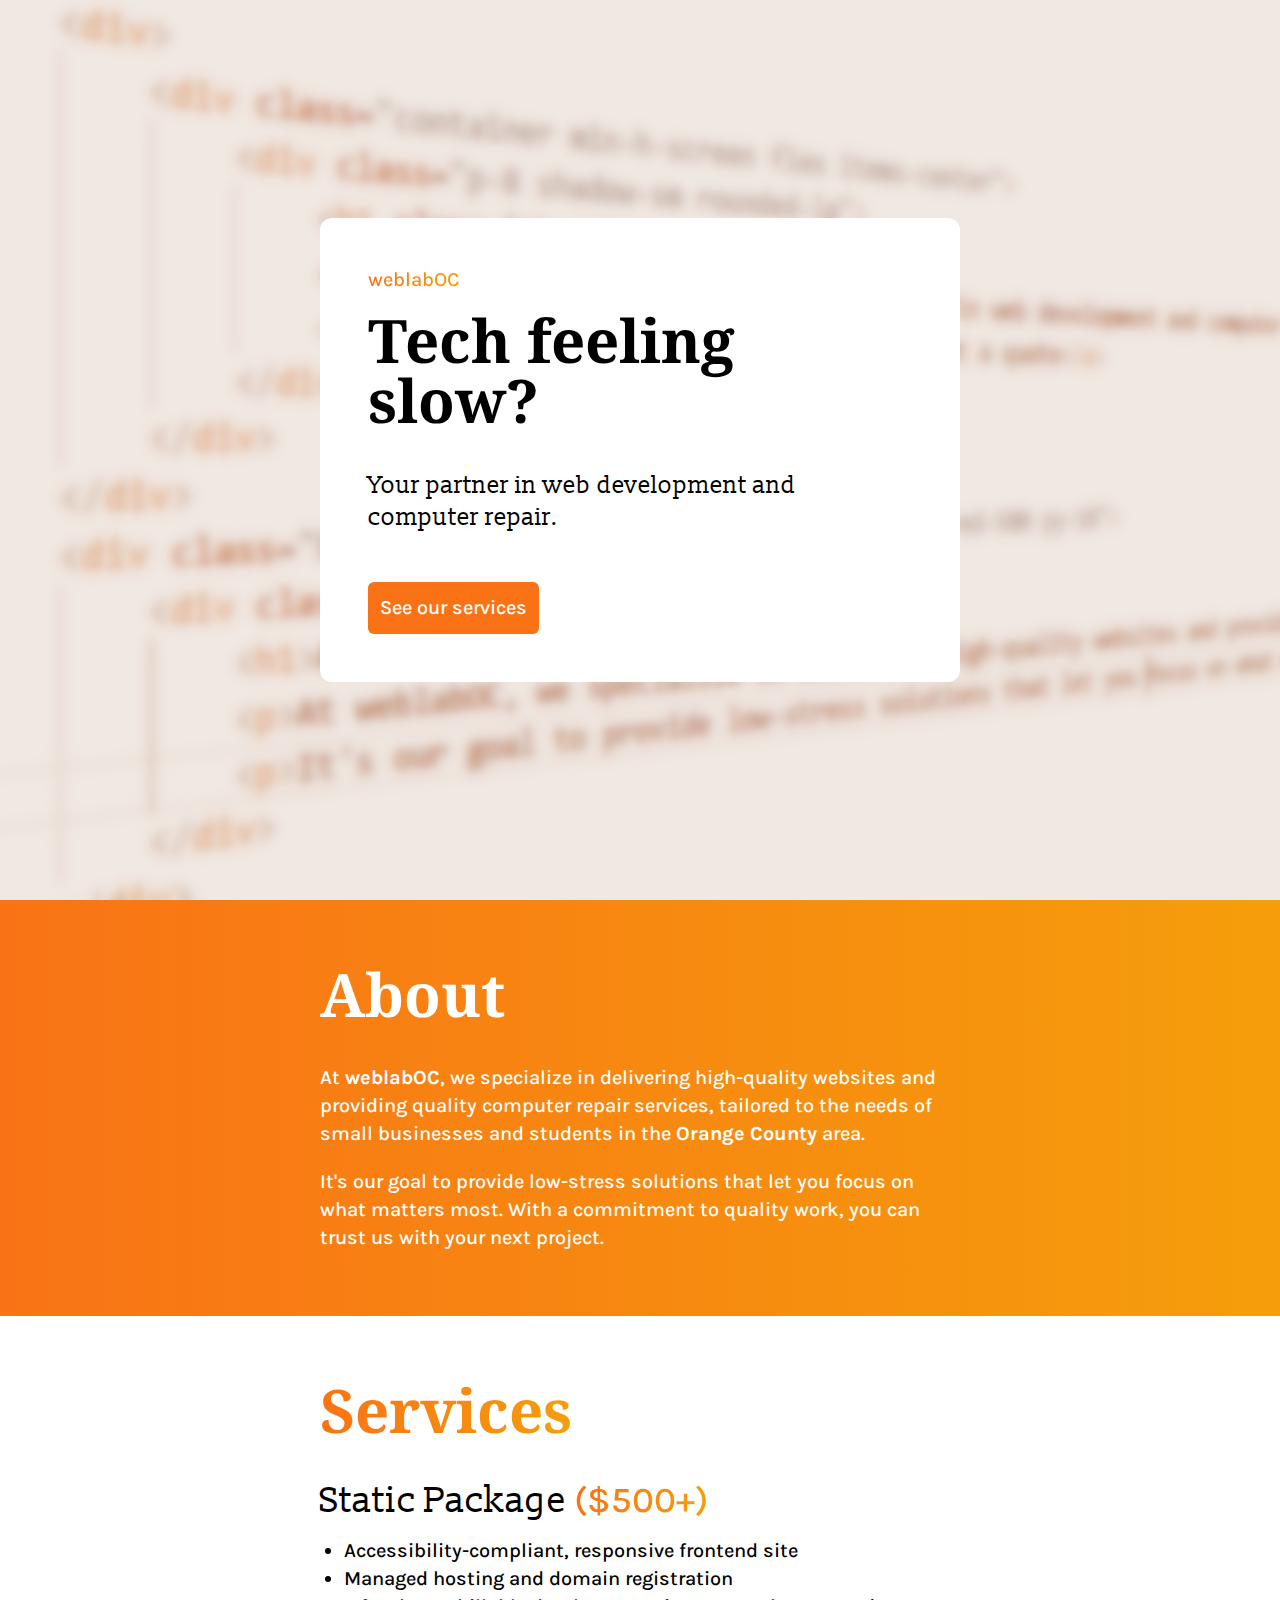
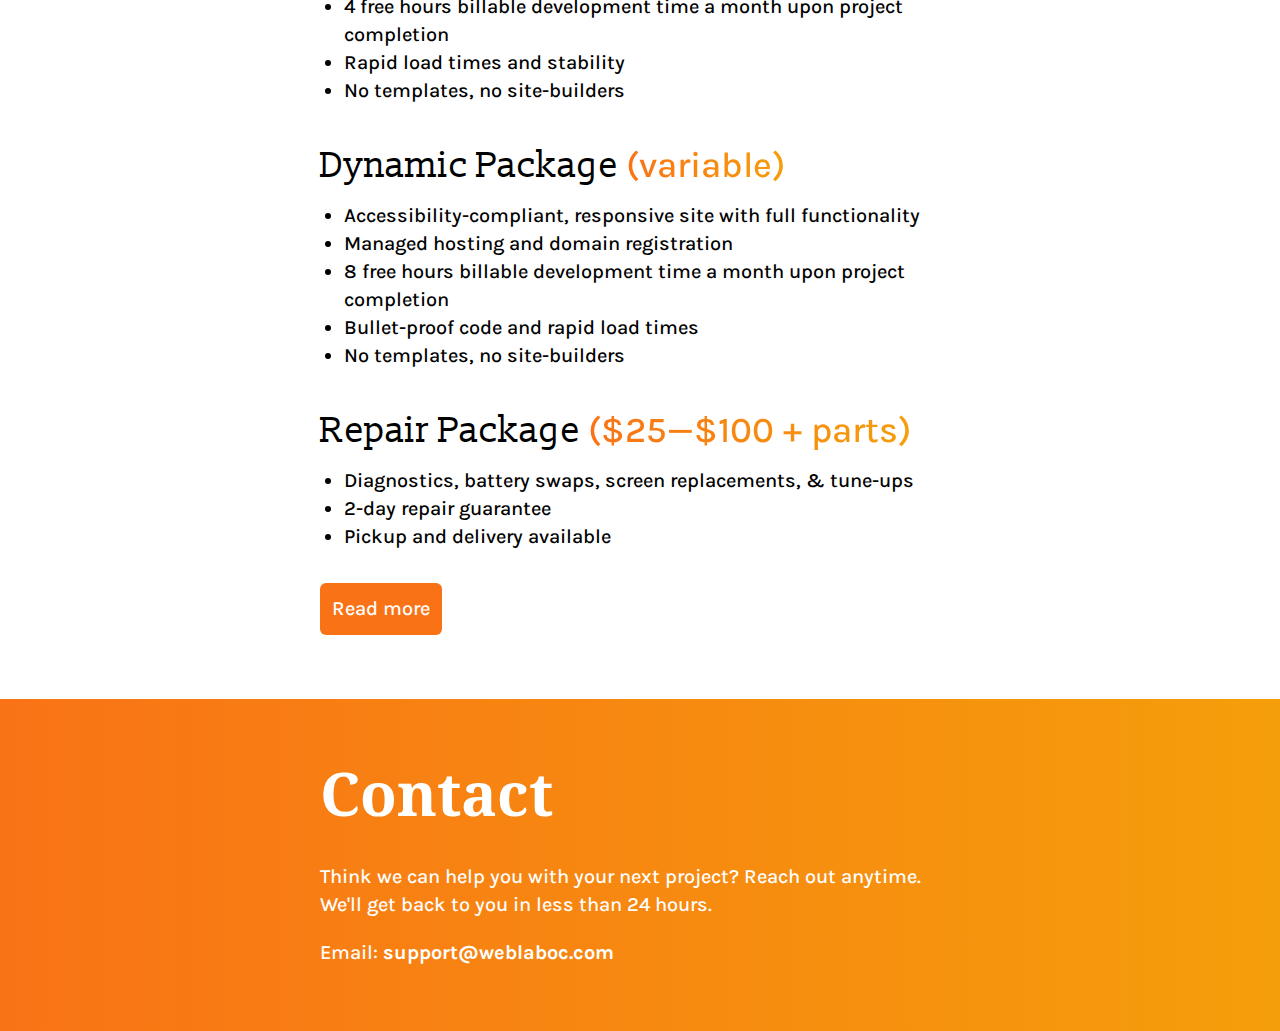
<file: html/index.html>
<!DOCTYPE html>
<html lang="en">
<head>
    <meta charset="UTF-8">
    <meta http-equiv="X-UA-Compatible" content="IE=edge">
    <meta name="viewport" content="width=device-width, initial-scale=1.0">
    
    <link rel="preconnect" href="https://fonts.googleapis.com">
    <link rel="preconnect" href="https://fonts.gstatic.com" crossorigin>
    <link href="https://fonts.googleapis.com/css2?family=Karla:ital,wght@0,200..800;1,200..800&family=PT+Sans+Caption:wght@400;700&family=Slabo+13px&display=swap" rel="stylesheet">
    <link href="https://fonts.googleapis.com/css2?family=Noto+Serif:ital,wght@0,100..900;1,100..900&display=swap" rel="stylesheet">


    <link href="../css/output.css" rel="stylesheet">
    <title>weblabOC</title>
</head>
<body>
    <div class="bg-cover bg-center bg-hero-pattern">
        <div class="container min-h-screen flex items-center">
            <div class="p-12 bg-white rounded-xl">
                <p class="logotext mb-4">weblabOC</p>
                <h1 class="mb-10">Tech feeling slow?</h1>
                <h2 class="hero-quote mb-8">Your partner in web development and computer repair.</h2>
                <a href="#services" class="button mt-4">See our services</a>
            </div>
        </div>
    </div>
    <div class="bg-gradient-to-r from-orange-500 to-amber-500 py-16">
        <div class="container text-white">
            <h1 class="mb-10">About</h1>
            <p class="mb-5">At <span class="font-bold">weblabOC</span>, we specialize in delivering high-quality websites and providing quality computer repair services, tailored to the needs of small businesses and students in the <span class="font-bold">Orange County</span> area.</p>
            <p>It's our goal to provide low-stress solutions that let you focus on what matters most. With a commitment to quality work, you can trust us with your next project.</p>
        </div>
    </div>
    <div class="py-16">
        <div class="container">
            <h1 id="services" class="logotext mb-10">Services</h1>
            <h2>Static Package <span class="logotext">($500+)</span></h2>
            <ul class="ml-6 list-disc my-4">
                <li>Accessibility-compliant, responsive frontend site</li>
                <li>Managed hosting and domain registration</li>
                <li>4 free hours billable development time a month upon project completion</li>
                <li>Rapid load times and stability</li>
                <li>No templates, no site-builders</li>
            </ul>
            <h2 class="mt-10">Dynamic Package <span class="logotext">(variable)</span></h2>
            <ul class="ml-6 list-disc my-4">
                <li>Accessibility-compliant, responsive site with full functionality</li>
                <li>Managed hosting and domain registration</li>
                <li>8 free hours billable development time a month upon project completion</li>
                <li>Bullet-proof code and rapid load times</li>
                <li>No templates, no site-builders</li>
            </ul>
            <h2 class="mt-10">Repair Package <span class="logotext">($25—$100 + parts)</span></h2>
            <ul class="ml-6 list-disc my-4">
                <li>Diagnostics, battery swaps, screen replacements, & tune-ups</li>
                <li>2-day repair guarantee</li>
                <li>Pickup and delivery available</li>
            </ul>
            
            <a href="/services" class="button mt-4">Read more</a>
        </div>
    </div>
    <div class="bg-gradient-to-r from-orange-500 to-amber-500 py-16">
        <div class="container text-white">
            <h1 class="mb-10" id="contact">Contact</h1>
            <p class="mb-5">Think we can help you with your next project? Reach out anytime. We'll get back to you in less than 24 hours.</p>
            <p>Email: <span class="font-bold">support@weblaboc.com</span></p>
        </div>
    </div>
    
</body>
</html>
</file>
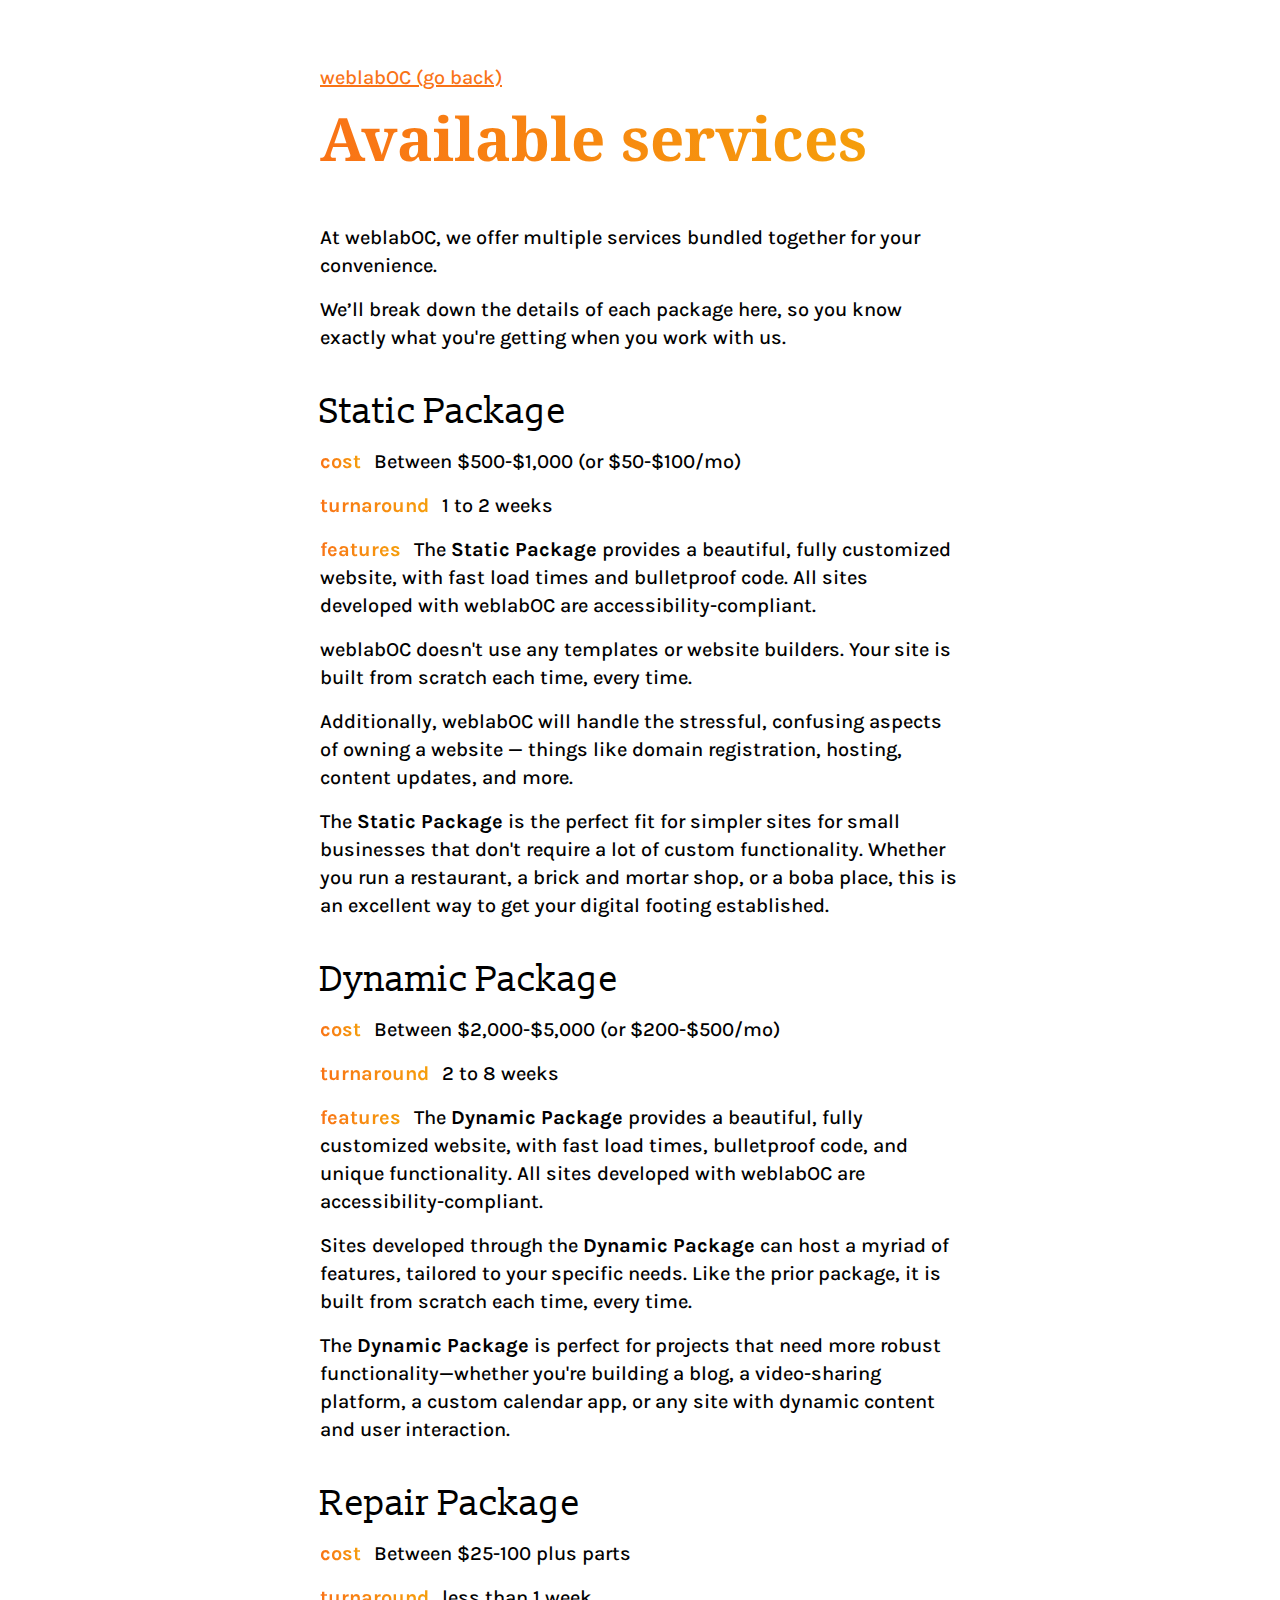
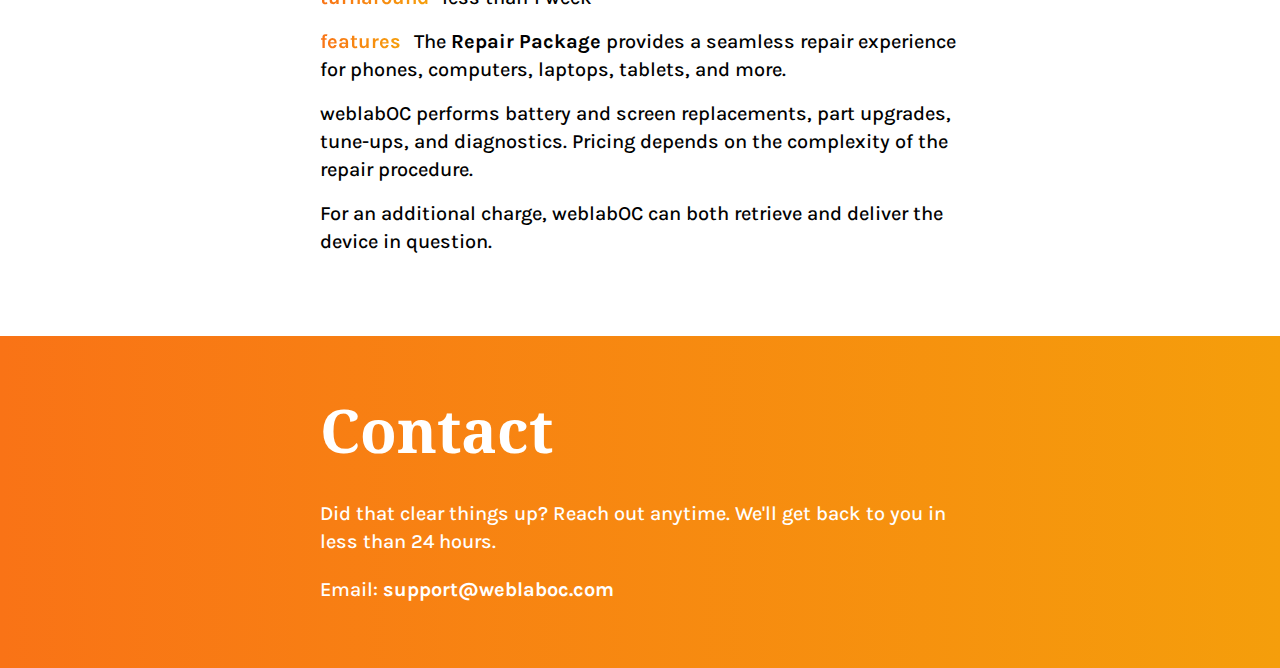
<file: html/services.html>
<!DOCTYPE html>
<html lang="en">
<head>
    <meta charset="UTF-8">
    <meta http-equiv="X-UA-Compatible" content="IE=edge">
    <meta name="viewport" content="width=device-width, initial-scale=1.0">
    
    <link rel="preconnect" href="https://fonts.googleapis.com">
    <link rel="preconnect" href="https://fonts.gstatic.com" crossorigin>
    <link href="https://fonts.googleapis.com/css2?family=Karla:ital,wght@0,200..800;1,200..800&family=PT+Sans+Caption:wght@400;700&family=Slabo+13px&display=swap" rel="stylesheet">
    <link href="https://fonts.googleapis.com/css2?family=Noto+Serif:ital,wght@0,100..900;1,100..900&display=swap" rel="stylesheet">


    <link href="../css/output.css" rel="stylesheet">
    <title>Services — weblabOC</title>
</head>
<body>
    <div class="py-16">
        <div class="container">
            <a href="/" class="underline text-orange-500 block mb-4 text-xl">weblabOC (go back)</a>
            <h1 id="services" class="logotext mb-10">Available services</h1>
            <p class="my-4">At weblabOC, we offer multiple services bundled together for your convenience.</p>
            <p class="my-4">We’ll break down the details of each package here, so you know exactly what you're getting when you work with us.</p>
            <h2 class="mt-10">Static Package</h2>
            <p class="my-4"><span class="font-bold logotext mr-2">cost</span> Between $500-$1,000 (or $50-$100/mo)</p>
            <p class="my-4"><span class="font-bold logotext mr-2">turnaround</span> 1 to 2 weeks</p>
            <p class="my-4"><span class="font-bold logotext mr-2">features</span> The <span class="font-bold">Static Package</span> provides a beautiful, fully customized website, with fast load times and bulletproof code. All sites developed with weblabOC are accessibility-compliant.</p>
            <p class="my-4">weblabOC doesn't use any templates or website builders. Your site is built from scratch each time, every time.</p>
            <p class="my-4">Additionally, weblabOC will handle the stressful, confusing aspects of owning a website — things like domain registration, hosting, content updates, and more.</p>
            <p class="my-4">The <span class="font-bold">Static Package</span> is the perfect fit for simpler sites for small businesses that don't require a lot of custom functionality. Whether you run a restaurant, a brick and mortar shop, or a boba place, this is an excellent way to get your digital footing established.</p>
            
            <h2 class="mt-10">Dynamic Package</h2>
            <p class="my-4"><span class="font-bold logotext mr-2">cost</span> Between $2,000-$5,000 (or $200-$500/mo)</p>
            <p class="my-4"><span class="font-bold logotext mr-2">turnaround</span> 2 to 8 weeks</p>
            <p class="my-4"><span class="font-bold logotext mr-2">features</span> The <span class="font-bold">Dynamic Package</span> provides a beautiful, fully customized website, with fast load times, bulletproof code, and unique functionality. All sites developed with weblabOC are accessibility-compliant.</p>
            <p class="my-4">Sites developed through the <span class="font-bold">Dynamic Package</span> can host a myriad of features, tailored to your specific needs. Like the prior package, it is built from scratch each time, every time.</p>
            <p class="my-4">The <span class="font-bold">Dynamic Package</span> is perfect for projects that need more robust functionality—whether you're building a blog, a video-sharing platform, a custom calendar app, or any site with dynamic content and user interaction.</p>



            <h2 class="mt-10">Repair Package</h2>
            <p class="my-4"><span class="font-bold logotext mr-2">cost</span> Between $25-100 plus parts</p>
            <p class="my-4"><span class="font-bold logotext mr-2">turnaround</span> less than 1 week</p>
            <p class="my-4"><span class="font-bold logotext mr-2">features</span> The <span class="font-bold">Repair Package</span> provides a seamless repair experience for phones, computers, laptops, tablets, and more.</p>
            <p class="my-4">weblabOC performs battery and screen replacements, part upgrades, tune-ups, and diagnostics. Pricing depends on the complexity of the repair procedure.</p>
            <p class="my-4">For an additional charge, weblabOC can both retrieve and deliver the device in question.</p>
            
            
            
        </div>
    </div>
    <div class="bg-gradient-to-r from-orange-500 to-amber-500 py-16">
        <div class="container text-white">
            <h1 class="mb-10" id="contact">Contact</h1>
            <p class="mb-5">Did that clear things up? Reach out anytime. We'll get back to you in less than 24 hours.</p>
            <p>Email: <span class="font-bold">support@weblaboc.com</span></p>
        </div>
    </div>
</body>
</html>
</file>
<file: css/output.css>
*, ::before, ::after {
  --tw-border-spacing-x: 0;
  --tw-border-spacing-y: 0;
  --tw-translate-x: 0;
  --tw-translate-y: 0;
  --tw-rotate: 0;
  --tw-skew-x: 0;
  --tw-skew-y: 0;
  --tw-scale-x: 1;
  --tw-scale-y: 1;
  --tw-pan-x:  ;
  --tw-pan-y:  ;
  --tw-pinch-zoom:  ;
  --tw-scroll-snap-strictness: proximity;
  --tw-gradient-from-position:  ;
  --tw-gradient-via-position:  ;
  --tw-gradient-to-position:  ;
  --tw-ordinal:  ;
  --tw-slashed-zero:  ;
  --tw-numeric-figure:  ;
  --tw-numeric-spacing:  ;
  --tw-numeric-fraction:  ;
  --tw-ring-inset:  ;
  --tw-ring-offset-width: 0px;
  --tw-ring-offset-color: #fff;
  --tw-ring-color: rgb(59 130 246 / 0.5);
  --tw-ring-offset-shadow: 0 0 #0000;
  --tw-ring-shadow: 0 0 #0000;
  --tw-shadow: 0 0 #0000;
  --tw-shadow-colored: 0 0 #0000;
  --tw-blur:  ;
  --tw-brightness:  ;
  --tw-contrast:  ;
  --tw-grayscale:  ;
  --tw-hue-rotate:  ;
  --tw-invert:  ;
  --tw-saturate:  ;
  --tw-sepia:  ;
  --tw-drop-shadow:  ;
  --tw-backdrop-blur:  ;
  --tw-backdrop-brightness:  ;
  --tw-backdrop-contrast:  ;
  --tw-backdrop-grayscale:  ;
  --tw-backdrop-hue-rotate:  ;
  --tw-backdrop-invert:  ;
  --tw-backdrop-opacity:  ;
  --tw-backdrop-saturate:  ;
  --tw-backdrop-sepia:  ;
  --tw-contain-size:  ;
  --tw-contain-layout:  ;
  --tw-contain-paint:  ;
  --tw-contain-style:  ;
}

::backdrop {
  --tw-border-spacing-x: 0;
  --tw-border-spacing-y: 0;
  --tw-translate-x: 0;
  --tw-translate-y: 0;
  --tw-rotate: 0;
  --tw-skew-x: 0;
  --tw-skew-y: 0;
  --tw-scale-x: 1;
  --tw-scale-y: 1;
  --tw-pan-x:  ;
  --tw-pan-y:  ;
  --tw-pinch-zoom:  ;
  --tw-scroll-snap-strictness: proximity;
  --tw-gradient-from-position:  ;
  --tw-gradient-via-position:  ;
  --tw-gradient-to-position:  ;
  --tw-ordinal:  ;
  --tw-slashed-zero:  ;
  --tw-numeric-figure:  ;
  --tw-numeric-spacing:  ;
  --tw-numeric-fraction:  ;
  --tw-ring-inset:  ;
  --tw-ring-offset-width: 0px;
  --tw-ring-offset-color: #fff;
  --tw-ring-color: rgb(59 130 246 / 0.5);
  --tw-ring-offset-shadow: 0 0 #0000;
  --tw-ring-shadow: 0 0 #0000;
  --tw-shadow: 0 0 #0000;
  --tw-shadow-colored: 0 0 #0000;
  --tw-blur:  ;
  --tw-brightness:  ;
  --tw-contrast:  ;
  --tw-grayscale:  ;
  --tw-hue-rotate:  ;
  --tw-invert:  ;
  --tw-saturate:  ;
  --tw-sepia:  ;
  --tw-drop-shadow:  ;
  --tw-backdrop-blur:  ;
  --tw-backdrop-brightness:  ;
  --tw-backdrop-contrast:  ;
  --tw-backdrop-grayscale:  ;
  --tw-backdrop-hue-rotate:  ;
  --tw-backdrop-invert:  ;
  --tw-backdrop-opacity:  ;
  --tw-backdrop-saturate:  ;
  --tw-backdrop-sepia:  ;
  --tw-contain-size:  ;
  --tw-contain-layout:  ;
  --tw-contain-paint:  ;
  --tw-contain-style:  ;
}

/*
! tailwindcss v3.4.13 | MIT License | https://tailwindcss.com
*/

/*
1. Prevent padding and border from affecting element width. (https://github.com/mozdevs/cssremedy/issues/4)
2. Allow adding a border to an element by just adding a border-width. (https://github.com/tailwindcss/tailwindcss/pull/116)
*/

*,
::before,
::after {
  box-sizing: border-box;
  /* 1 */
  border-width: 0;
  /* 2 */
  border-style: solid;
  /* 2 */
  border-color: #e5e7eb;
  /* 2 */
}

::before,
::after {
  --tw-content: '';
}

/*
1. Use a consistent sensible line-height in all browsers.
2. Prevent adjustments of font size after orientation changes in iOS.
3. Use a more readable tab size.
4. Use the user's configured `sans` font-family by default.
5. Use the user's configured `sans` font-feature-settings by default.
6. Use the user's configured `sans` font-variation-settings by default.
7. Disable tap highlights on iOS
*/

html,
:host {
  line-height: 1.5;
  /* 1 */
  -webkit-text-size-adjust: 100%;
  /* 2 */
  -moz-tab-size: 4;
  /* 3 */
  -o-tab-size: 4;
     tab-size: 4;
  /* 3 */
  font-family: ui-sans-serif, system-ui, sans-serif, "Apple Color Emoji", "Segoe UI Emoji", "Segoe UI Symbol", "Noto Color Emoji";
  /* 4 */
  font-feature-settings: normal;
  /* 5 */
  font-variation-settings: normal;
  /* 6 */
  -webkit-tap-highlight-color: transparent;
  /* 7 */
}

/*
1. Remove the margin in all browsers.
2. Inherit line-height from `html` so users can set them as a class directly on the `html` element.
*/

body {
  margin: 0;
  /* 1 */
  line-height: inherit;
  /* 2 */
}

/*
1. Add the correct height in Firefox.
2. Correct the inheritance of border color in Firefox. (https://bugzilla.mozilla.org/show_bug.cgi?id=190655)
3. Ensure horizontal rules are visible by default.
*/

hr {
  height: 0;
  /* 1 */
  color: inherit;
  /* 2 */
  border-top-width: 1px;
  /* 3 */
}

/*
Add the correct text decoration in Chrome, Edge, and Safari.
*/

abbr:where([title]) {
  -webkit-text-decoration: underline dotted;
          text-decoration: underline dotted;
}

/*
Remove the default font size and weight for headings.
*/

h1,
h2,
h3,
h4,
h5,
h6 {
  font-size: inherit;
  font-weight: inherit;
}

/*
Reset links to optimize for opt-in styling instead of opt-out.
*/

a {
  color: inherit;
  text-decoration: inherit;
}

/*
Add the correct font weight in Edge and Safari.
*/

b,
strong {
  font-weight: bolder;
}

/*
1. Use the user's configured `mono` font-family by default.
2. Use the user's configured `mono` font-feature-settings by default.
3. Use the user's configured `mono` font-variation-settings by default.
4. Correct the odd `em` font sizing in all browsers.
*/

code,
kbd,
samp,
pre {
  font-family: ui-monospace, SFMono-Regular, Menlo, Monaco, Consolas, "Liberation Mono", "Courier New", monospace;
  /* 1 */
  font-feature-settings: normal;
  /* 2 */
  font-variation-settings: normal;
  /* 3 */
  font-size: 1em;
  /* 4 */
}

/*
Add the correct font size in all browsers.
*/

small {
  font-size: 80%;
}

/*
Prevent `sub` and `sup` elements from affecting the line height in all browsers.
*/

sub,
sup {
  font-size: 75%;
  line-height: 0;
  position: relative;
  vertical-align: baseline;
}

sub {
  bottom: -0.25em;
}

sup {
  top: -0.5em;
}

/*
1. Remove text indentation from table contents in Chrome and Safari. (https://bugs.chromium.org/p/chromium/issues/detail?id=999088, https://bugs.webkit.org/show_bug.cgi?id=201297)
2. Correct table border color inheritance in all Chrome and Safari. (https://bugs.chromium.org/p/chromium/issues/detail?id=935729, https://bugs.webkit.org/show_bug.cgi?id=195016)
3. Remove gaps between table borders by default.
*/

table {
  text-indent: 0;
  /* 1 */
  border-color: inherit;
  /* 2 */
  border-collapse: collapse;
  /* 3 */
}

/*
1. Change the font styles in all browsers.
2. Remove the margin in Firefox and Safari.
3. Remove default padding in all browsers.
*/

button,
input,
optgroup,
select,
textarea {
  font-family: inherit;
  /* 1 */
  font-feature-settings: inherit;
  /* 1 */
  font-variation-settings: inherit;
  /* 1 */
  font-size: 100%;
  /* 1 */
  font-weight: inherit;
  /* 1 */
  line-height: inherit;
  /* 1 */
  letter-spacing: inherit;
  /* 1 */
  color: inherit;
  /* 1 */
  margin: 0;
  /* 2 */
  padding: 0;
  /* 3 */
}

/*
Remove the inheritance of text transform in Edge and Firefox.
*/

button,
select {
  text-transform: none;
}

/*
1. Correct the inability to style clickable types in iOS and Safari.
2. Remove default button styles.
*/

button,
input:where([type='button']),
input:where([type='reset']),
input:where([type='submit']) {
  -webkit-appearance: button;
  /* 1 */
  background-color: transparent;
  /* 2 */
  background-image: none;
  /* 2 */
}

/*
Use the modern Firefox focus style for all focusable elements.
*/

:-moz-focusring {
  outline: auto;
}

/*
Remove the additional `:invalid` styles in Firefox. (https://github.com/mozilla/gecko-dev/blob/2f9eacd9d3d995c937b4251a5557d95d494c9be1/layout/style/res/forms.css#L728-L737)
*/

:-moz-ui-invalid {
  box-shadow: none;
}

/*
Add the correct vertical alignment in Chrome and Firefox.
*/

progress {
  vertical-align: baseline;
}

/*
Correct the cursor style of increment and decrement buttons in Safari.
*/

::-webkit-inner-spin-button,
::-webkit-outer-spin-button {
  height: auto;
}

/*
1. Correct the odd appearance in Chrome and Safari.
2. Correct the outline style in Safari.
*/

[type='search'] {
  -webkit-appearance: textfield;
  /* 1 */
  outline-offset: -2px;
  /* 2 */
}

/*
Remove the inner padding in Chrome and Safari on macOS.
*/

::-webkit-search-decoration {
  -webkit-appearance: none;
}

/*
1. Correct the inability to style clickable types in iOS and Safari.
2. Change font properties to `inherit` in Safari.
*/

::-webkit-file-upload-button {
  -webkit-appearance: button;
  /* 1 */
  font: inherit;
  /* 2 */
}

/*
Add the correct display in Chrome and Safari.
*/

summary {
  display: list-item;
}

/*
Removes the default spacing and border for appropriate elements.
*/

blockquote,
dl,
dd,
h1,
h2,
h3,
h4,
h5,
h6,
hr,
figure,
p,
pre {
  margin: 0;
}

fieldset {
  margin: 0;
  padding: 0;
}

legend {
  padding: 0;
}

ol,
ul,
menu {
  list-style: none;
  margin: 0;
  padding: 0;
}

/*
Reset default styling for dialogs.
*/

dialog {
  padding: 0;
}

/*
Prevent resizing textareas horizontally by default.
*/

textarea {
  resize: vertical;
}

/*
1. Reset the default placeholder opacity in Firefox. (https://github.com/tailwindlabs/tailwindcss/issues/3300)
2. Set the default placeholder color to the user's configured gray 400 color.
*/

input::-moz-placeholder, textarea::-moz-placeholder {
  opacity: 1;
  /* 1 */
  color: #9ca3af;
  /* 2 */
}

input::placeholder,
textarea::placeholder {
  opacity: 1;
  /* 1 */
  color: #9ca3af;
  /* 2 */
}

/*
Set the default cursor for buttons.
*/

button,
[role="button"] {
  cursor: pointer;
}

/*
Make sure disabled buttons don't get the pointer cursor.
*/

:disabled {
  cursor: default;
}

/*
1. Make replaced elements `display: block` by default. (https://github.com/mozdevs/cssremedy/issues/14)
2. Add `vertical-align: middle` to align replaced elements more sensibly by default. (https://github.com/jensimmons/cssremedy/issues/14#issuecomment-634934210)
   This can trigger a poorly considered lint error in some tools but is included by design.
*/

img,
svg,
video,
canvas,
audio,
iframe,
embed,
object {
  display: block;
  /* 1 */
  vertical-align: middle;
  /* 2 */
}

/*
Constrain images and videos to the parent width and preserve their intrinsic aspect ratio. (https://github.com/mozdevs/cssremedy/issues/14)
*/

img,
video {
  max-width: 100%;
  height: auto;
}

/* Make elements with the HTML hidden attribute stay hidden by default */

[hidden] {
  display: none;
}

* {
  font-family: "Karla", sans-serif;
  font-optical-sizing: auto;
  font-weight: 500;
  font-style: normal;
}

h1 {
  font-family: "Noto Serif", serif;
  font-optical-sizing: auto;
  font-style: normal;
  font-variation-settings:
          "wdth" 100;
  font-size: 3.75rem;
  line-height: 1;
  font-weight: 700;
}

h2 {
  font-family: "Slabo 13px", serif;
  font-weight: 400;
  font-style: normal;
  font-size: 2.25rem;
  line-height: 2.5rem;
}

p, ul {
  font-family: "Karla", sans-serif;
  font-optical-sizing: auto;
  font-weight: 500;
  font-style: normal;
  font-size: 1.25rem;
  line-height: 1.75rem;
}

.container {
  width: 100%;
}

@media (min-width: 640px) {
  .container {
    max-width: 640px;
  }
}

@media (min-width: 768px) {
  .container {
    max-width: 768px;
  }
}

@media (min-width: 1024px) {
  .container {
    max-width: 1024px;
  }
}

@media (min-width: 1280px) {
  .container {
    max-width: 1280px;
  }
}

@media (min-width: 1536px) {
  .container {
    max-width: 1536px;
  }
}

.container {
  margin-left: auto;
  margin-right: auto;
  max-width: 42rem;
  padding-left: 1rem;
  padding-right: 1rem;
}

.hero-quote {
  font-size: 1.5rem;
  line-height: 2rem;
}

.button {
  display: inline-block;
  border-radius: 0.375rem;
  --tw-bg-opacity: 1;
  background-color: rgb(249 115 22 / var(--tw-bg-opacity));
  padding: 0.75rem;
  font-size: 1.25rem;
  line-height: 1.75rem;
  --tw-text-opacity: 1;
  color: rgb(255 255 255 / var(--tw-text-opacity));
  transition-property: all;
  transition-timing-function: cubic-bezier(0.4, 0, 0.2, 1);
  transition-duration: 150ms;
}

.button:hover {
  --tw-bg-opacity: 1;
  background-color: rgb(245 158 11 / var(--tw-bg-opacity));
}

.logotext {
  display: inline-block;
  background-image: linear-gradient(to right, var(--tw-gradient-stops));
  --tw-gradient-from: #f97316 var(--tw-gradient-from-position);
  --tw-gradient-to: rgb(249 115 22 / 0) var(--tw-gradient-to-position);
  --tw-gradient-stops: var(--tw-gradient-from), var(--tw-gradient-to);
  --tw-gradient-to: #f59e0b var(--tw-gradient-to-position);
  -webkit-background-clip: text;
          background-clip: text;
  color: transparent;
}

.my-4 {
  margin-top: 1rem;
  margin-bottom: 1rem;
}

.mb-10 {
  margin-bottom: 2.5rem;
}

.mb-4 {
  margin-bottom: 1rem;
}

.mb-5 {
  margin-bottom: 1.25rem;
}

.mb-8 {
  margin-bottom: 2rem;
}

.ml-6 {
  margin-left: 1.5rem;
}

.mt-10 {
  margin-top: 2.5rem;
}

.mt-4 {
  margin-top: 1rem;
}

.mr-4 {
  margin-right: 1rem;
}

.mr-2 {
  margin-right: 0.5rem;
}

.block {
  display: block;
}

.flex {
  display: flex;
}

.min-h-screen {
  min-height: 100vh;
}

.list-disc {
  list-style-type: disc;
}

.items-center {
  align-items: center;
}

.rounded-xl {
  border-radius: 0.75rem;
}

.bg-white {
  --tw-bg-opacity: 1;
  background-color: rgb(255 255 255 / var(--tw-bg-opacity));
}

.bg-gradient-to-r {
  background-image: linear-gradient(to right, var(--tw-gradient-stops));
}

.bg-hero-pattern {
  background-image: url('../img/bg.png');
}

.from-orange-500 {
  --tw-gradient-from: #f97316 var(--tw-gradient-from-position);
  --tw-gradient-to: rgb(249 115 22 / 0) var(--tw-gradient-to-position);
  --tw-gradient-stops: var(--tw-gradient-from), var(--tw-gradient-to);
}

.to-amber-500 {
  --tw-gradient-to: #f59e0b var(--tw-gradient-to-position);
}

.bg-cover {
  background-size: cover;
}

.bg-center {
  background-position: center;
}

.p-12 {
  padding: 3rem;
}

.py-16 {
  padding-top: 4rem;
  padding-bottom: 4rem;
}

.text-2xl {
  font-size: 1.5rem;
  line-height: 2rem;
}

.text-lg {
  font-size: 1.125rem;
  line-height: 1.75rem;
}

.text-xl {
  font-size: 1.25rem;
  line-height: 1.75rem;
}

.font-bold {
  font-weight: 700;
}

.font-extrabold {
  font-weight: 800;
}

.text-white {
  --tw-text-opacity: 1;
  color: rgb(255 255 255 / var(--tw-text-opacity));
}

.text-orange-500 {
  --tw-text-opacity: 1;
  color: rgb(249 115 22 / var(--tw-text-opacity));
}

.underline {
  text-decoration-line: underline;
}

.decoration-2 {
  text-decoration-thickness: 2px;
}
</file>
